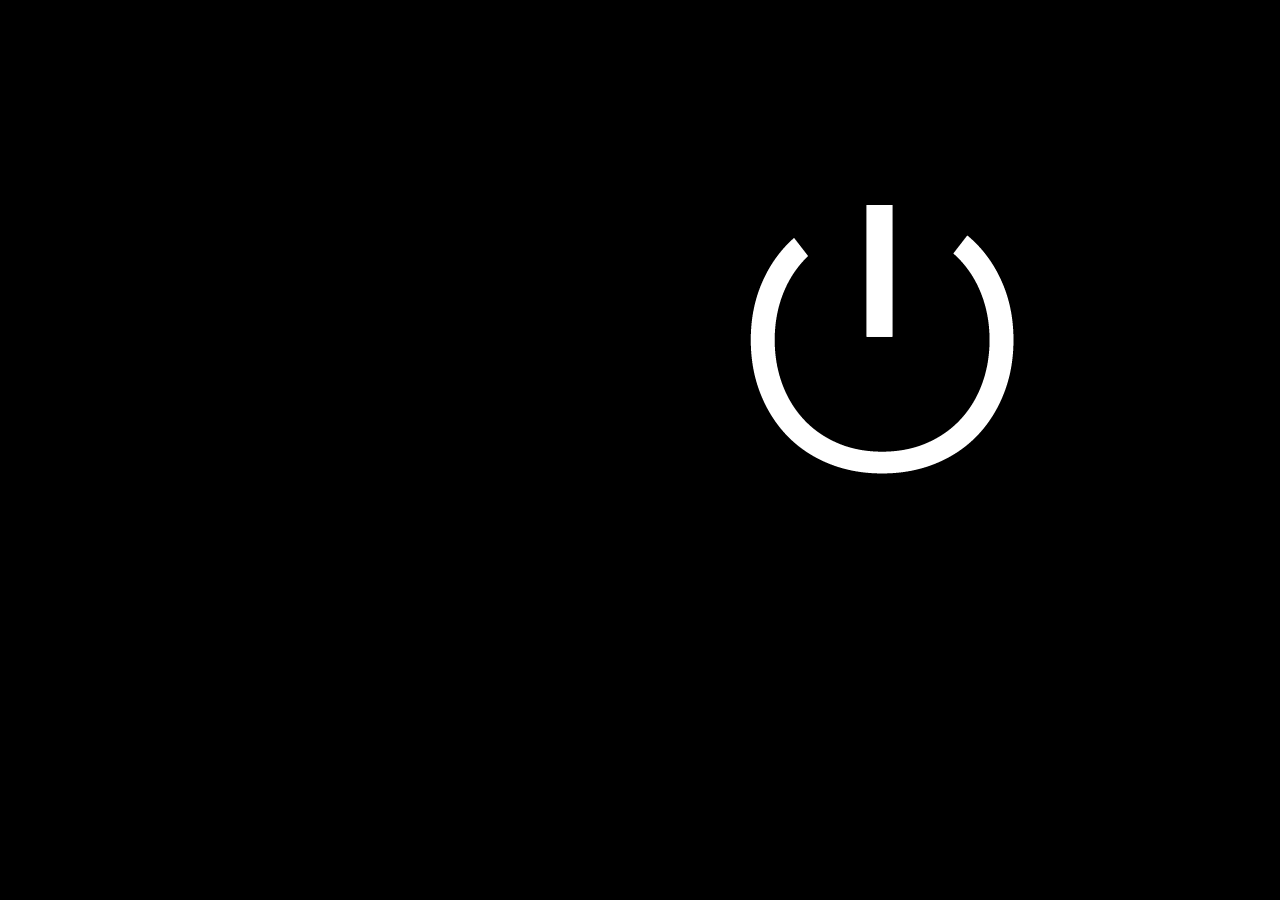
<file: index.html>
<!doctype html>
<html lang='fr'>
<head>
	<meta charset="utf-8"/>
	<link href="style.css" rel="stylesheet" type="text/css"/>
	<link href='http://fonts.googleapis.com/css?family=Raleway:200,400,300' rel='stylesheet' type='text/css'>
	<link rel="icon" type="image/png" href="images/favicon.png">
	<title>Cliquez sur On pour entrer</title>
</head>


<body>
	<div id="blackwrapper">
		<a href="accueil.html" title="On"></a>
	</div> <!--blackwrapper-->
</body>
</file>
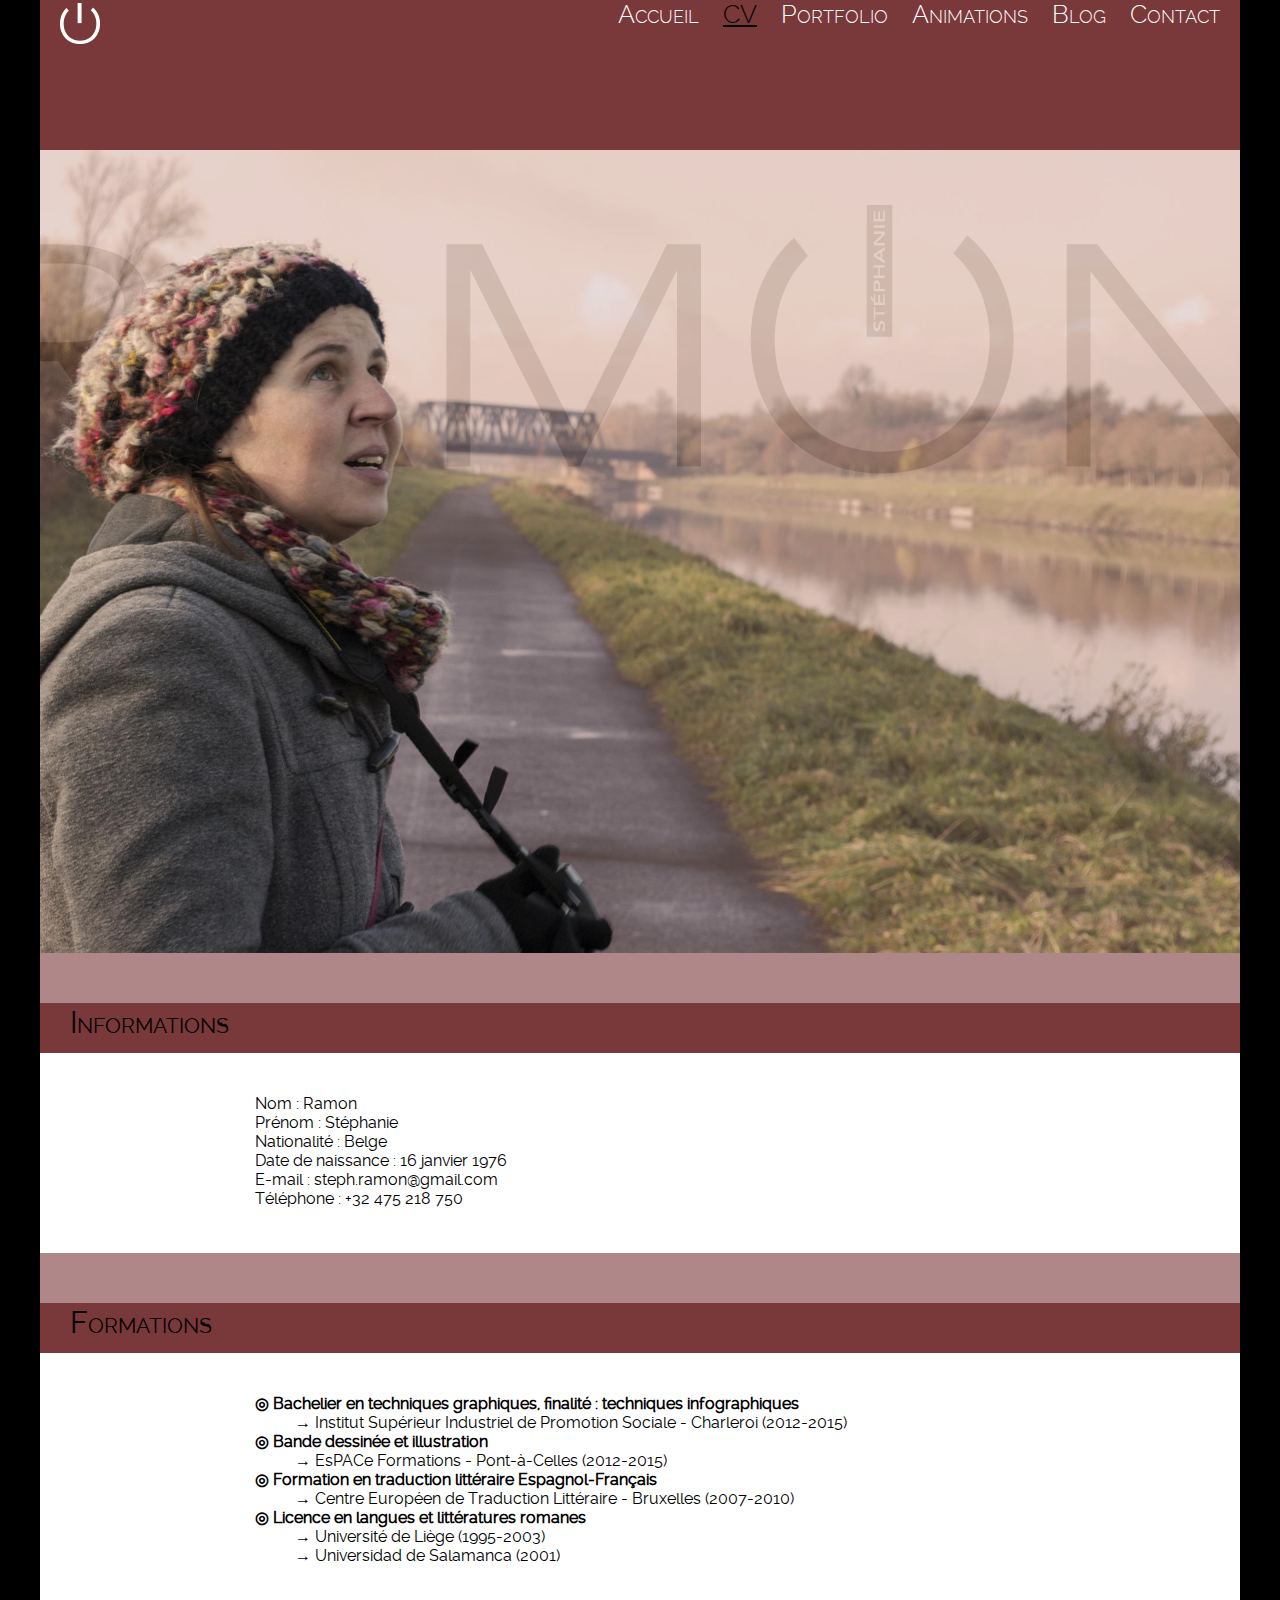
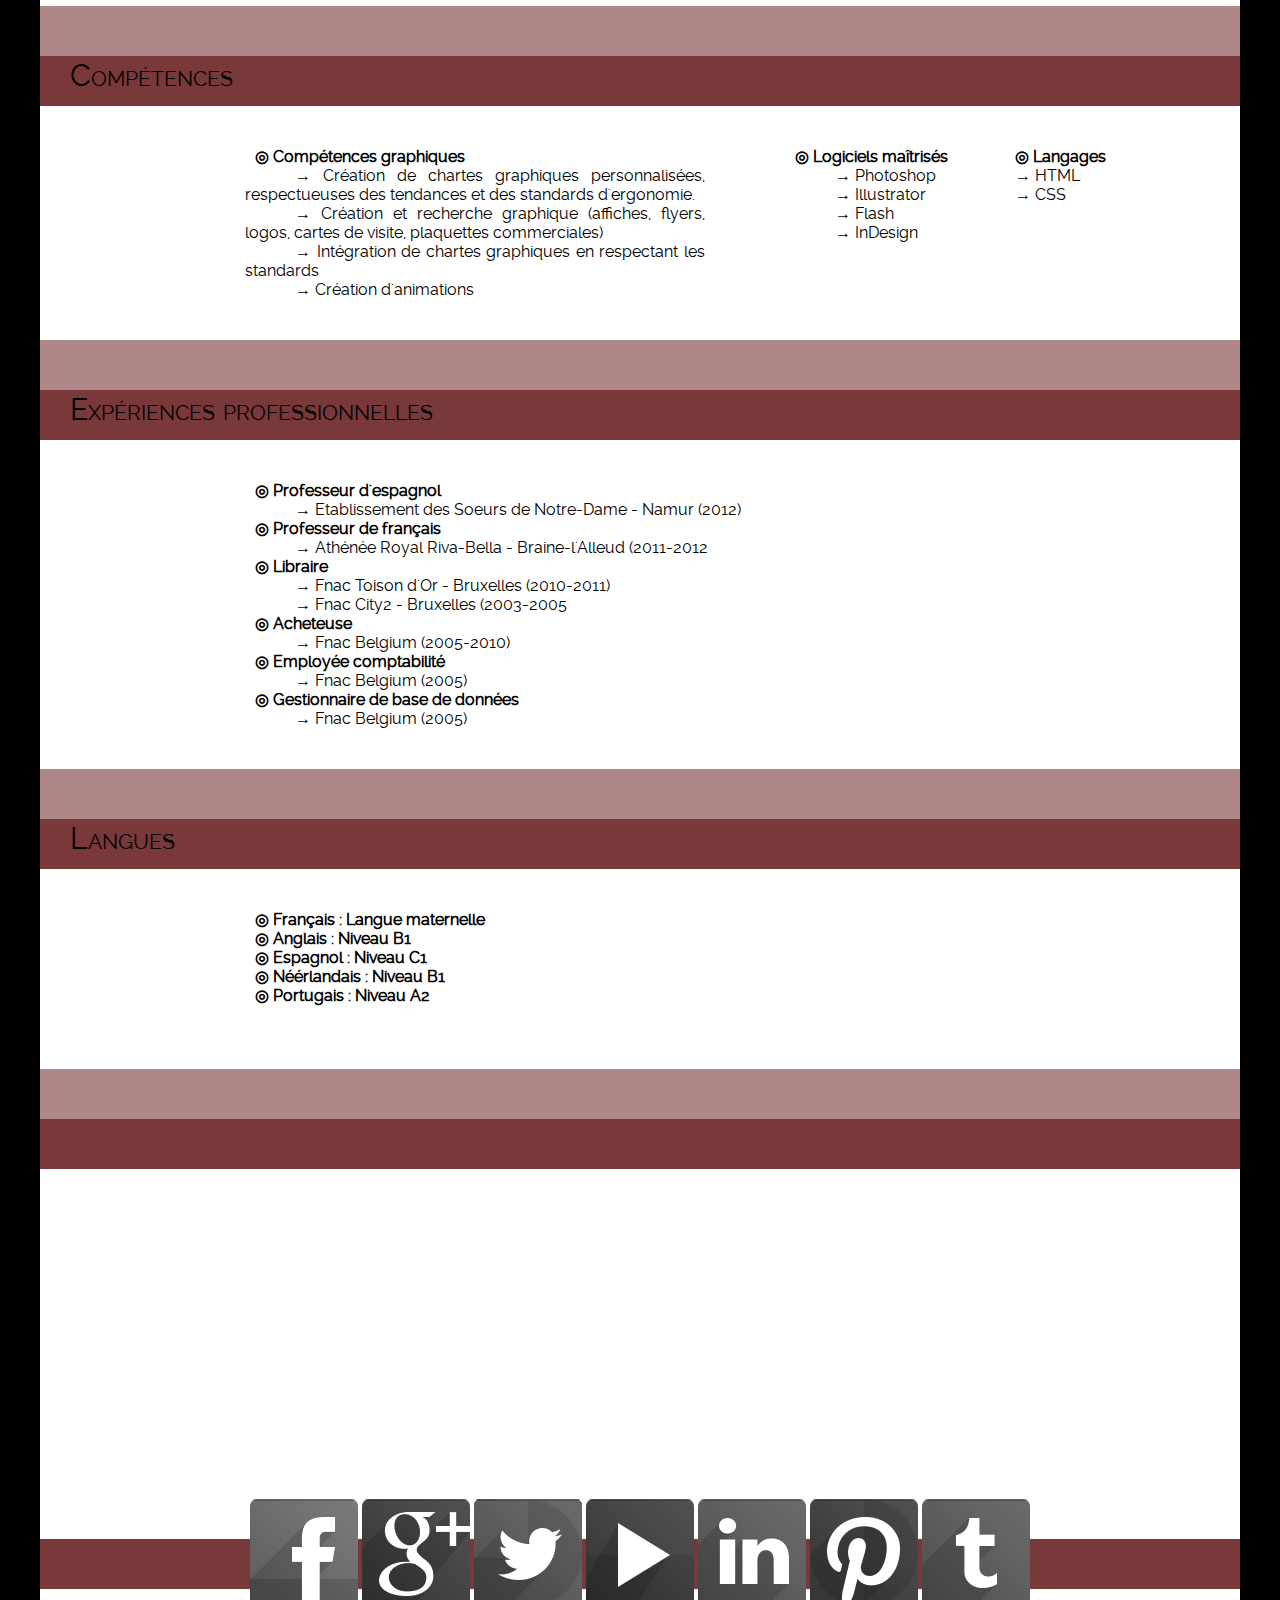
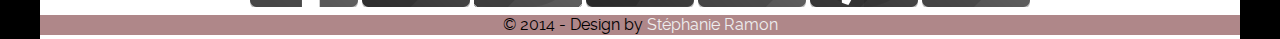
<file: cv.html>
<!doctype html>
<html lang='fr'>
<head>
	<meta charset="utf-8"/>
	<link href="style.css" rel="stylesheet" type="text/css"/>
	<link href='http://fonts.googleapis.com/css?family=Raleway:200,400,300' rel='stylesheet' type='text/css'>
	<link rel="icon" type="image/png" href="images/favicon.png">
	<title>Accueil  - Stéphanie Ramon</title>
</head>


<body>
	<div class="wrapper">
		

<!-- ----------------------------  HEADER  ------------------------ -->


		<header id="home">
			<nav>
				<a id="logo" href="index.html" alt="logo" title="Off"></a>
				<ul>
					<li><a  href="accueil.html">Accueil</a></li>
					<li><a class="here" href="cv.html">CV</a></li>
					<li><a href="portfolio.html">Portfolio</a></li>
					<li><a href="animations.html">Animations</a></li>
					<li><a href="http://www.stephramon.com" target="_blank">Blog</a></li>
					<li><a href="contact.html">Contact</a></li>
				</ul>
			</nav>
			<div class="stop-float"></div>
		</header>


<!-- ------------------------------  CV  -------------------------- -->


		<section>
			<div class="empty" id="cv01"></div>
				<div class="subtitle"><h3>Informations</h3></div>
					<article>

						<ul>
							<li class="infos">Nom&nbsp;: Ramon</li>
							<li class="infos">Prénom&nbsp;: Stéphanie</li>
							<li class="infos">Nationalité&nbsp;: Belge</li>
							<li class="infos">Date de naissance&nbsp;: 16 janvier 1976</li>
							<li class="infos">E-mail&nbsp;: steph.ramon@gmail.com</li>
							<li class="infos">Téléphone&nbsp;: <a href="tel:+32475218750"></a>+32 475 218 750</li>
						</ul>
					</article>
				<div class="subtitle"><h3>Formations</h3></div>
					<article>
						<ul>
							<li class="niveau1">Bachelier en techniques graphiques, finalité : techniques infographiques</li>
								<ul><li class="niveau2">Institut Supérieur Industriel de Promotion Sociale - Charleroi (2012-2015)</li></ul>
							<li class="niveau1">Bande dessinée et illustration</li>
								<ul><li class="niveau2">EsPACe Formations - Pont-à-Celles (2012-2015)</li></ul>
							<li class="niveau1">Formation en traduction littéraire Espagnol-Français</li>
								<ul><li class="niveau2">Centre Européen de Traduction Littéraire - Bruxelles (2007-2010)</li></ul>
							<li class="niveau1">Licence en langues et littératures romanes</li>
								<ul>
									<li class="niveau2">Université de Liège (1995-2003)</li>
									<li class="niveau2">Universidad de Salamanca (2001)</li>
								</ul>
						</ul>
					</article>
				<div class="subtitle"><h3>Compétences</h3></div>
					<article>
						<ul class="col">
							<li class="niveau1">Compétences graphiques</li>
								<ul>
									<li class="niveau2">Création de chartes graphiques personnalisées, respectueuses des tendances et des standards d'ergonomie. </li>
									<li class="niveau2">Création et recherche graphique (affiches, flyers, logos, cartes de visite, plaquettes commerciales)</li>
									<li class="niveau2">Intégration de chartes graphiques en respectant les standards</li>
									<li class="niveau2">Création d'animations</li>
								</ul>
						</ul>
						<ul class="col">
							<li class="niveau1">Logiciels ma&icirc;trisés</li>
								<ul>
									<li class="niveau2">Photoshop</li>
									<li class="niveau2">Illustrator</li>
									<li class="niveau2">Flash</li>
									<li class="niveau2">InDesign</li>
								</ul>
						</ul>
						<ul class="col">
							<li class="niveau1">Langages</li>
								<ul>
									<li class="niveau2">HTML</li>
									<li class="niveau2">CSS</li>
								</ul>
						</ul>
						<div class="stop-float"></div>
					</article>
				<div class="subtitle"><h3>Expériences professionnelles</h3></div>
					<article>
						<ul>
							<li class="niveau1">Professeur d'espagnol</li>
								<ul><li class="niveau2">Etablissement des Soeurs de Notre-Dame - Namur (2012)</li></ul>
							<li class="niveau1">Professeur de français</li>
								<ul><li class="niveau2">Athénée Royal Riva-Bella - Braine-l'Alleud (2011-2012</li></ul>
							<li class="niveau1">Libraire</li>
								<ul><li class="niveau2">Fnac Toison d'Or - Bruxelles (2010-2011)</li></ul>
								<ul><li class="niveau2">Fnac City2 - Bruxelles (2003-2005</li></ul>
							<li class="niveau1">Acheteuse</li>
								<ul>
									<li class="niveau2">Fnac Belgium (2005-2010)</li>
								</ul>
							<li class="niveau1">Employée comptabilité</li>
								<ul>
									<li class="niveau2">Fnac Belgium (2005)</li>
								</ul>
							<li class="niveau1">Gestionnaire de base de données</li>
								<ul>
									<li class="niveau2">Fnac Belgium (2005)</li>
								</ul>
						</ul>
					</article>
				<div class="subtitle"><h3>Langues</h3></div>
					<article>
						<div>
							<ul>
								<li class="niveau1">Français : Langue maternelle</li>
								<li class="niveau1">Anglais : Niveau B1</li>
								<li class="niveau1">Espagnol : Niveau C1</li>
								<li class="niveau1">Néérlandais : Niveau B1</li>
								<li class="niveau1">Portugais : Niveau A2</li>
							</ul>
						</div> 
					</article>
				<div class="subtitle"><h3></h3></div>
		</section>

<!-- ------------------------------  FOOTER  -------------------------- -->

		<div class="separator"></div>
		<footer>
			<div id="social">
				<ul>
					<li><a href="https://www.facebook.com/stephramon.laboblog?ref=hl" target="_blank"></a></li>
					<li><a href="https://plus.google.com/112313482033686644856/posts" target="_blank"></a></li>
					<li><a href="https://twitter.com/stephramon" target="_blank"></a></li>
					<li><a href="https://www.youtube.com/user/babelutte76" target="_blank"></a></li>
					<li><a href="http://be.linkedin.com/pub/st-xe9-phanie-ramon/57/59a/63" target="_blank"></a></li>
					<li><a href="http://www.pinterest.com/stephramon/" target="_blank"></a></li>
					<li><a href="http://stephramon.tumblr.com/" target="_blank"></a></li>
					<div class="stop-float"></div>
				</ul>
			</div>


			<div id="copyright"><p>&copy; 2014 - Design by <a href="mailto:steph.ramon@gmail.com">Stéphanie Ramon</a></p></div>
		</footer>
</body>
</file>
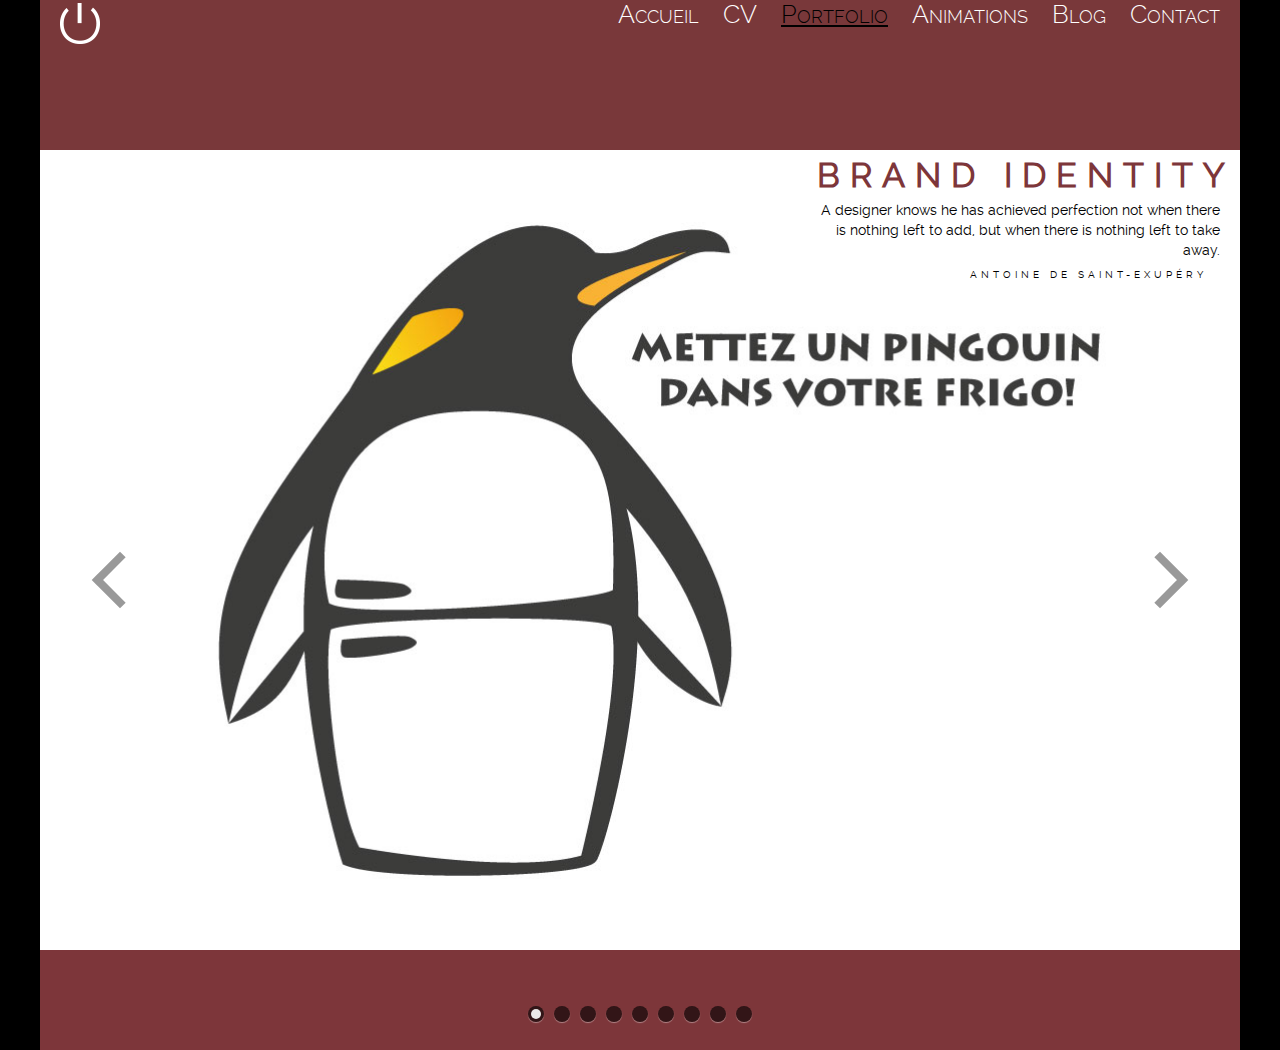
<file: portfolio.html>
<!DOCTYPE html>
<html lang="fr">
    <head>
		<meta charset="UTF-8" />
        <meta http-equiv="X-UA-Compatible" content="IE=edge,chrome=1"> 
        <title>Portfolio - Stéphanie Ramon</title>
        <meta name="viewport" content="width=device-width, initial-scale=1.0"> 
        <link rel="icon" type="image/png" href="images/favicon.png">
        <link rel="stylesheet" type="text/css" href="style.css" />
		<link rel="stylesheet" type="text/css" href="css/demo.css" />
        <link rel="stylesheet" type="text/css" href="css/sliderstyle.css" />
        <link href='http://fonts.googleapis.com/css?family=Raleway:200,400,300' rel='stylesheet' type='text/css'>
        <link rel="stylesheet" type="text/css" href="css/custom.css" />
		<script type="text/javascript" src="js/modernizr.custom.79639.js"></script>
		<noscript>
			<link rel="stylesheet" type="text/css" href="css/styleNoJS.css" />
		</noscript>
    </head>
    
    <body>
    	<div class="wrapper" id="portfolio_wrapper">

<!-- ----------------------------  HEADER  ------------------------ -->


	    	<header id="home">
				<nav>
					<a id="logo" href="index.html" alt="logo" title="Off"></a>
					<ul>
						<li><a href="accueil.html">Accueil</a></li>
						<li><a href="cv.html">CV</a></li>
						<li><a class="here" href="portfolio.html">Portfolio</a></li>
						<li><a href="animations.html">Animations</a></li>
						<li><a href="http://www.stephramon.com" target="_blank">Blog</a></li>
						<li><a href="contact.html">Contact</a></li>
					</ul>
				</nav>
				<div class="stop-float"></div>
				</header>  


<!-- ----------------------------  SLIDERS  ------------------------ -->


        <div class="container demo-1">

            <div id="slider" class="sl-slider-wrapper">

				<div class="sl-slider">
				
					<div class="sl-slide bg-1" data-orientation="horizontal" data-slice1-rotation="-25" data-slice2-rotation="-25" data-slice1-scale="2" data-slice2-scale="2">
						<div class="sl-slide-inner">
							<img src="images/gerardmanchot.jpg" with="1200" height="800" alt="Gérard Manchot">
							<blockquote>
								<h2>Brand Identity</h2>
								<p>A designer knows he has achieved perfection not when there is nothing left to add, but when there is nothing left to take away.</p></br><p>Antoine de Saint-Exupéry</p>
							</blockquote>
						</div>
					</div>
					
					<div class="sl-slide bg-2" data-orientation="vertical" data-slice1-rotation="10" data-slice2-rotation="-15" data-slice1-scale="1.5" data-slice2-scale="1.5">
						<div class="sl-slide-inner">
							<img src="images/bluemoon.jpg" with="1200" height="800" alt="Blue Moon Piano Bar" title="Blue Moon Piano Bar">
							<blockquote>
								<h2>Web Design</h2>
								<p>There are three responses to a piece of design – yes, no, and WOW! Wow is the one to aim for.</p></br><p>Milton Glaser</p>
							</blockquote>
							
						</div>
					</div>
					
					<div class="sl-slide bg-3" data-orientation="horizontal" data-slice1-rotation="3" data-slice2-rotation="3" data-slice1-scale="2" data-slice2-scale="1">
						<div class="sl-slide-inner">
							<img src="images/iceweb.jpg" with="1200" height="800" alt="Web and Ice">
							<blockquote>
								<h2>Photography</h2>
								<p>To take a photograph is to participate in another person’s (or thing’s) mortality, vulnerability, mutability. Precisely by slicing out this moment and freezing it, all photographs testify to time’s relentless melt.</p></br><p>Susan Sontag</p>
							</blockquote>
						</div>
					</div>
					
					<div class="sl-slide bg-4" data-orientation="vertical" data-slice1-rotation="-5" data-slice2-rotation="25" data-slice1-scale="2" data-slice2-scale="1">
						<div class="sl-slide-inner">
							<img src="images/sherlock.jpg" with="1200" height="800" alt="Caricature">
							<blockquote>
								<h2>Web Design</h2>
								<p>Design is like a mom, nobody notices when she’s around, but everybody misses her when she’s not.</p></br><p>Santiago Borray</p>
							</blockquote>
						</div>
					</div>
					
					<div class="sl-slide bg-5" data-orientation="horizontal" data-slice1-rotation="-5" data-slice2-rotation="10" data-slice1-scale="2" data-slice2-scale="1">
						<div class="sl-slide-inner">
							<img src="images/fusain.jpg" with="1200" height="800" alt="Drappé">
							<blockquote>
								<h2>Sketching</h2>
								<p>To design is to communicate clearly by whatever means you can control or master.</p></br><p>Milton Glaser</p>
							</blockquote>
						</div>
					</div>


					<div class="sl-slide bg-1" data-orientation="horizontal" data-slice1-rotation="-25" data-slice2-rotation="-25" data-slice1-scale="2" data-slice2-scale="2">
						<div class="sl-slide-inner">
							<img src="images/barbeles.jpg" with="1200" height="800" alt="Rock Bishop">
							<blockquote>
								<h2>Photography</h2>
								<p>To me, photography is an art of observation. It’s about finding something interesting in an ordinary place… I’ve found it has little to do with the things you see and everything to do with the way you see them.</p></br><p>Elliott Erwitt</p>
							</blockquote>
						</div>
					</div>
					
					<div class="sl-slide bg-2" data-orientation="vertical" data-slice1-rotation="10" data-slice2-rotation="-15" data-slice1-scale="1.5" data-slice2-scale="1.5">
						<div class="sl-slide-inner">
							<img src="images/rockbishop.jpg" with="1200" heigth="800" alt="Rock Bishop" title="Rock Bishop">
							<blockquote>
								<h2>Digital Painting</h2>
								<p>The design process, at its best, integrates the aspirations of art, science, and culture.</p></br><p>Jeff Smith</p>
							</blockquote>
						</div>
					</div>
					
					<div class="sl-slide bg-3" data-orientation="horizontal" data-slice1-rotation="3" data-slice2-rotation="3" data-slice1-scale="2" data-slice2-scale="1">
						<div class="sl-slide-inner">
							<img src="images/caricature.jpg" with="1200" height="800" alt="Caricature">
							<blockquote>
								<h2>Caricature</h2>
								<p>A caricature is putting the face of a joke on the body of a truth.</p></br><p>Joseph Conrad</p>
							</blockquote>
						</div>
					</div>
					
					<div class="sl-slide bg-4" data-orientation="vertical" data-slice1-rotation="-5" data-slice2-rotation="25" data-slice1-scale="2" data-slice2-scale="1">
						<div class="sl-slide-inner">
							<img src="images/bobonnes.jpg" with="1200" height="800" alt="Bobonne & Bobo">
							<blockquote>
								<h2>Dessin vectoriel</h2>
								<p>Simplicity is the ultimate sophistication.</p></br>
								<p>Leonardo Da Vinci</p>
							</blockquote>
							
						</div>
					</div>
				</div><!-- /sl-slider -->
				
				<nav id="nav-arrows" class="nav-arrows">
					<span class="nav-arrow-prev">Previous</span>
					<span class="nav-arrow-next">Next</span>
				</nav>

				<nav id="nav-dots" class="nav-dots">
					<span class="nav-dot-current"></span>
					<span></span>
					<span></span>
					<span></span>
					<span></span>
					<span></span>
					<span></span>
					<span></span>
					<span></span>
				</nav>
				<div id="design"><p>Design by <a href="mailto:info@stephramon.com">Stéphanie Ramon</a></p></div>

			</div><!-- /slider-wrapper -->

        </div>
		<script type="text/javascript" src="http://ajax.googleapis.com/ajax/libs/jquery/1.8.2/jquery.min.js"></script>
		<script type="text/javascript" src="js/jquery.ba-cond.min.js"></script>
		<script type="text/javascript" src="js/jquery.slitslider.js"></script>
		<script type="text/javascript">	
			$(function() {
			
				var Page = (function() {

					var $navArrows = $( '#nav-arrows' ),
						$nav = $( '#nav-dots > span' ),
						slitslider = $( '#slider' ).slitslider( {
							onBeforeChange : function( slide, pos ) {

								$nav.removeClass( 'nav-dot-current' );
								$nav.eq( pos ).addClass( 'nav-dot-current' );

							}
						} ),

						init = function() {

							initEvents();
							
						},
						initEvents = function() {

							// add navigation events
							$navArrows.children( ':last' ).on( 'click', function() {

								slitslider.next();
								return false;

							} );

							$navArrows.children( ':first' ).on( 'click', function() {
								
								slitslider.previous();
								return false;

							} );

							$nav.each( function( i ) {
							
								$( this ).on( 'click', function( event ) {
									
									var $dot = $( this );
									
									if( !slitslider.isActive() ) {

										$nav.removeClass( 'nav-dot-current' );
										$dot.addClass( 'nav-dot-current' );
									
									}
									
									slitslider.jump( i + 1 );
									return false;
								
								} );
								
							} );

						};

						return { init : init };

				})();

				Page.init();
			
			});
		</script>

<!-- ----------------------------  FOOTER  ------------------------ -->


			<div id="copyright"><p>&copy; 2014 - Design by <a href="mailto:steph.ramon@gmail.com">Stéphanie Ramon</a></p></div>
		</div><!--wrapper-->
		
	</body>
</html>
</file>
<file: style.css>
@font-face {
    font-family: 'ralewayregular';
    src: url('fonts/raleway-regular-webfont.eot');
    src: url('fonts/raleway-regular-webfont.eot?#iefix') format('embedded-opentype'),
         url('fonts/raleway-regular-webfont.woff') format('woff'),
         url('fonts/raleway-regular-webfont.ttf') format('truetype'),
         url('fonts/raleway-regular-webfont.svg#ralewayregular') format('svg');
    font-weight: normal;
    font-style: normal;

}

@font-face {
    font-family: 'ralewaylight';
    src: url('fonts/raleway-light-webfont.eot');
    src: url('fonts/raleway-light-webfont.eot?#iefix') format('embedded-opentype'),
         url('fonts/raleway-light-webfont.woff') format('woff'),
         url('fonts/raleway-light-webfont.ttf') format('truetype'),
         url('fonts/raleway-light-webfont.svg#ralewaylight') format('svg');
    font-weight: normal;
    font-style: normal;
}

@font-face {
    font-family: 'ralewaythin';
    src: url('rfonts/aleway-thin-webfont.eot');
    src: url('fonts/raleway-thin-webfont.eot?#iefix') format('embedded-opentype'),
         url('fonts/raleway-thin-webfont.woff') format('woff'),
         url('fonts/raleway-thin-webfont.ttf') format('truetype'),
         url('fonts/raleway-thin-webfont.svg#ralewaythin') format('svg');
    font-weight: normal;
    font-style: normal;
}

html,body 
{
	margin: 0px;
	padding: 0px;
	width: 100%;
	height: 100%;
	font-family: 'ralewayregular', sans-serif;
	background-color: #000;
}

.wrapper
{
	width: 1200px;
	background-color:rgba(255, 255, 255, 1);
	background-image: url(images/RamOn_logo.png);
	background-repeat: no-repeat;
	background-position: center 150px;
	background-attachment: fixed;
	margin: auto;
}

#blackwrapper
{
	width: 1200px;
	min-height: 100%;
	background-color:rgba(0, 0, 0, 1);
	background-image: url(images/RamOn_logo_inverse.png);
	background-repeat: no-repeat;
	background-position: center 150px;
	background-attachment: fixed;
	margin: auto;
}

#blackwrapper a 
{
	display: block;
	width: 100%;
	height: 300px;
	float: right;
	margin-top: 175px;
}

#portfolio_wrapper
{
	max-height: 800px;
	width: 1200px;

}

#animation_wrapper
{
	width: 1200px;
	min-height: 800px;
	background-color:rgba(0, 0, 0, 1);
	background-repeat: no-repeat;
	background-position: center 150px;
	background-attachment: fixed;
	margin: auto;
}

#contact_wrapper
{
	min-height: 600px;
	width: 1200px;
	background-color: #b28788;
	margin: auto;

}
/*******************        HEADER       *********************/

header
{
	width: 1200px;
	height: 150px;
	background-color: #79383a;
}

#logo
{
	background-image: url(images/RamOn_logo-b&w.png);
	background-position:  bottom;
	display: inline-block;
	width: 40px;
	height: 41px;
	margin: 3px 0px 0px 20px;
}

#logo:hover
{
	background-image: url(images/RamOn_logo-b&w.png);
	background-position: top;
}

header nav
{
	width: 1200px;
	height: 56px;
	background-color: #79383a;
	position: fixed;
}

nav 
{
	font-family: 'ralewaylight';
	position: center;
	z-index: 3000;
}

nav ul 
{
	margin: auto;
	float: right;
}

nav, nav li
{
	display: inline-block;
}

nav li
{
	margin-right: 20px;
}

nav a
{	
	display: inline-block;
	text-decoration: none;
	font-size: 25px;
	color: #fff;
	font-variant: small-caps;
}

nav a:hover
{
	color: #000;
}

.here
{
	color: #000;
	text-decoration: underline;
}

/*******************        CONTENT       *********************/

.separator
{
	width: 1200px;
	height: 50px;
	background-color: #79383a;
	margin-top: 370px;
}

.subtitle
{
	width: 1200px;
	height: 50px;
	background-color: #79383a;
	margin-top: 50px;
}

.empty
{
	width: 1200px;
	min-height: 700px;
	background-color: rgba(121, 55, 58, 0.2);
}

#slogan
{
	height: 150px;
}

.bold
{
	font-weight: bold;
}

section
{
	margin: 0px;
	padding: 0px;
	width: 1200px;
	min-height: 300px;
	background-color: rgba(121, 55, 58, 0.6);
}

article
{
	width: 950px;
	min-height: 150px;
	background-color: #fff;
	margin-top: 0px;
	padding: 25px 125px 25px 125px;
	text-align: justify;
	text-indent: 50px;
}

#photoclick
{
	display: inline-block;
	width: 1200px;
	height: 800px;
}



/****      TITRES       ****/


h1
{
	
	font-family: 'ralewaylight', sans-serif;
	font-size: 90px;
	font-weight: lighter;
	color: #90a6cb;
	line-height: 150px;
	text-align: center;

}

h2
{
	font-size: 40px;
	font-weight: lighter;
	color: #fff;
	line-height: 50px;
	padding: 5px;
	font-variant: small-caps;
	font-weight: lighter;
}


h3
{
	font-size: 30px;
	font-weight: lighter;
	font-variant: small-caps;
	color: #000;
	line-height: 40px;
	text-align: left;
	padding-left: 30px;
}


/****      LISTES       ****/

.niveau1
{
	list-style-type: none;
	font-weight: bold;
	margin-right: 5px;
}


.niveau1:before
{
	content: "◎ ";
}

.niveau2
{
	list-style-type: none;
	font-weight: lighter;
}

.niveau2:before 
{
    content: "→ ";
}

.infos
{
	list-style-type: none;
}

.col:first-of-type
{
	display: inline-block;
	float: left;
	width: 500px;
}

.col:nth-child(2)
{
	display: inline-block;
	float: left;
	width: 220px;
}
/*******************        FOOTER       *********************/


footer
{
	width: 1200px;
	height: 50px;
	background-color: #fff;
	margin-bottom: 50px;
}

#social
{
	text-align: center;
}

#social ul 
{ 
	height: 10px;
	margin: 0px auto;
	padding: 0px;
	text-align: center;
}

#social li
{
	display: inline-block;
	list-style-type: none;
	width: 108px;
	height: 108px;
	margin: auto;
	margin-top: -90px;
	background-image: url(images/social.png);
	background-position: left bottom;
}

#social a
{
	display: inline-block;
	width: 108px;
	height: 108px;
}

#social li:first-of-type
{
	background-position: left bottom;
}

#social li:first-of-type:hover
{
	background-position: left top;
}

#social li:nth-of-type(2)
{
	background-position: -108px bottom;
}

#social li:nth-of-type(2):hover
{
	background-position: -108px top;
}

#social li:nth-of-type(3)
{
	background-position: -216px bottom;
}

#social li:nth-of-type(3):hover
{
	background-position: -216px top;
}

#social li:nth-of-type(4)
{
	background-position: -324px bottom;
}

#social li:nth-of-type(4):hover
{
	background-position: -324px top;
}

#social li:nth-of-type(5)
{
	background-position: -432px bottom;
}

#social li:nth-of-type(5):hover
{
	background-position: -432px top;
}

#social li:nth-of-type(6)
{
	background-position: -540px bottom;
}

#social li:nth-of-type(6):hover
{
	background-position: -540px top;
}

#social li:last-of-type
{
	background-position: -648px bottom;
}

#social li:last-of-type:hover
{
	background-position: -648px top;
}

#copyright
{
	width: 100%;
	height: 20px;
	background-color: rgba(121, 55, 58, 0.6);
	text-align: center;
}

#copyright a 
{
	text-decoration: none;
	color: #eee;
}

.stop-float
{
	clear: both;
}

.separatoranimation
{
	margin-top: 150px;
}

/*******************        ILLUSTRATIONS       *********************/

#photo01
{
	background-image: url(images/photo01.png);
	background-repeat: no-repeat;
	height: 749px;
}

#photo02
{
	background-image: url(images/photo02.png);
	background-repeat: no-repeat;
}

#photo03
{
	background-image: url(images/photo03.png);
	background-repeat: no-repeat;
}

#cv01
{
	background-image: url(images/cv02.png);
	height: 803px;
}

#dessin01
{
	background-image: url(images/dessin01.png);
	height: 750px;
}

#dessin02
{
	background-image: url(images/dessin02.png);
	height: 710px;
}

#web01
{
	background-image: url(images/web01.png);
	height: 800px;
}

#slider01
{
	height: 600px;
}

/*******************        COULEURS       *********************/

#cv h2
{

	color: #e4ccc1;
}

/*******************        FORMULAIRE       *********************/

form 
{
	width: 800px;
	margin: 50px auto;
}

fieldset
{
	background-color: #b28788;
	padding: 50px;
}

legend
{
	font-size: 12px;
}


label
{
	padding: 10px;
}

textarea, input
{
	width: 100%;
	margin-bottom: 10px;
	font-family: arial, sans-serif;
	font-size: 12px;
	background-color: #e9eaed;
}

textarea
{
	height: 150px;
	padding-top: 5px;
}

input:last-of-type
{
	width: 150px;
	height: 30px;
	float: right;
	background: rgb(125,54,58); /* Old browsers */
	background: -moz-linear-gradient(top,  rgba(125,54,58,1) 0%, rgba(125,54,58,1) 44%, rgba(89,39,42,1) 100%); /* FF3.6+ */
	background: -webkit-gradient(linear, left top, left bottom, color-stop(0%,rgba(125,54,58,1)), color-stop(44%,rgba(125,54,58,1)), color-stop(100%,rgba(89,39,42,1))); /* Chrome,Safari4+ */
	background: -webkit-linear-gradient(top,  rgba(125,54,58,1) 0%,rgba(125,54,58,1) 44%,rgba(89,39,42,1) 100%); /* Chrome10+,Safari5.1+ */
	background: -o-linear-gradient(top,  rgba(125,54,58,1) 0%,rgba(125,54,58,1) 44%,rgba(89,39,42,1) 100%); /* Opera 11.10+ */
	background: -ms-linear-gradient(top,  rgba(125,54,58,1) 0%,rgba(125,54,58,1) 44%,rgba(89,39,42,1) 100%); /* IE10+ */
	background: linear-gradient(to bottom,  rgba(125,54,58,1) 0%,rgba(125,54,58,1) 44%,rgba(89,39,42,1) 100%); /* W3C */
	filter: progid:DXImageTransform.Microsoft.gradient( startColorstr='#7d363a', endColorstr='#59272a',GradientType=0 ); /* IE6-9 */
	color: #e9eaed;
	border: none;
	border-radius: 5px;
	box-shadow: 1px 1px 2px #000;
}

input:last-of-type:hover
{
	box-shadow: none;
}
</file>
<file: css/demo.css>
/* General Demo Style */
@import url(http://fonts.googleapis.com/css?family=Lato:300,400,700);

html { height: 100%; }

*,
*:after,
*:before {
	-webkit-box-sizing: border-box;
	-moz-box-sizing: border-box;
	box-sizing: border-box;
	padding: 0;
	margin: 0;
}

/* Clearfix hack by Nicolas Gallagher: http://nicolasgallagher.com/micro-clearfix-hack/ */
.clearfix:after {
	content: "";
	display: table;
	clear: both;
}

.container {
	width: 1200px;
	margin: auto;
}

.container.demo-1 {
	height: 900px;
	position: absolute;
}

.clr {
	clear: both;
	padding: 0;
	height: 0;
	margin: 0;
}

.main {
	width: 90%;
	margin: 0 auto;
	position: relative;
}

.container > header,
.content-wrapper {
	padding: 30px;
	width: 80%;
	max-width: 960px;
	margin: 0 auto;
}

.content-wrapper p{
	padding-top: 30px;
	line-height: 26px;
}

.container > header h1 {
	font-size: 34px;
	line-height: 38px;
	margin: 0;
	font-weight: 700;
	color: #333;
	float: left;
}

.container > header h1 span {
	display: block;
	font-size: 20px;
	font-weight: 300;
}


/* Header Style */
.codrops-top {
	line-height: 24px;
	font-size: 11px;
	background: #fff;
	background: rgba(255, 255, 255, 0.8);
	text-transform: uppercase;
	z-index: 9999;
	position: relative;
	font-family: Cambria, Georgia, serif;
	box-shadow: 1px 0px 2px rgba(0,0,0,0.2);
}

.codrops-top a {
	padding: 0px 10px;
	letter-spacing: 1px;
	color: #333;
	display: inline-block;
}

.codrops-top a:hover {
	background: rgba(255,255,255,0.6);
}

.codrops-top span.right {
	float: right;
}

.codrops-top span.right a {
	float: left;
	display: block;
}

/* Demo Buttons Style */
.codrops-demos {
	float: right;
	padding-top: 10px;
}

.demo-1 .codrops-demos {
	position: absolute;
	z-index: 2000;
	top: 30px;
	left: 30px;
}

.codrops-demos a {
    display: inline-block;
    margin: 10px;
    color: #333;
    font-weight: 700;
    line-height: 30px;
    border-bottom: 4px solid transparent;
}

.codrops-demos a:hover {
	color: #883d59;
	border-color: #883d59;
}

.codrops-demos a.current-demo,
.codrops-demos a.current-demo:hover {
	color: #aaa;
	border-color: #aaa;
}
</file>
<file: css/sliderstyle.css>
.sl-slider-wrapper {
	width: 800px;
	height: 400px;
	margin: 0 auto;
	position: relative;
	overflow: hidden;
}

.sl-slider {
	position: absolute;
	top: 0;
	left: 0;
}

/* Slide wrapper and slides */

.sl-slide,
.sl-slides-wrapper,
.sl-slide-inner {
	position: absolute;
	width: 100%;
	height: 100%;
	top: 0;
	left: 0;
} 

.sl-slide {
	z-index: 1;
}

/* The duplicate parts/slices */

.sl-content-slice {
	overflow: hidden;
	position: absolute;
	-webkit-box-sizing: content-box;
	-moz-box-sizing: content-box;
	box-sizing: content-box;
	background: #fff;
	-webkit-backface-visibility: hidden;
	-moz-backface-visibility: hidden;
	-o-backface-visibility: hidden;
	-ms-backface-visibility: hidden;
	backface-visibility: hidden;
	opacity : 1;
}

/* Horizontal slice */

.sl-slide-horizontal .sl-content-slice {
	width: 100%;
	height: 50%;
	left: -200px;
	-webkit-transform: translateY(0%) scale(1);
	-moz-transform: translateY(0%) scale(1);
	-o-transform: translateY(0%) scale(1);
	-ms-transform: translateY(0%) scale(1);
	transform: translateY(0%) scale(1);
}

.sl-slide-horizontal .sl-content-slice:first-child {
	top: -200px;
	padding: 200px 200px 0px 200px;
}

.sl-slide-horizontal .sl-content-slice:nth-child(2) {
	top: 50%;
	padding: 0px 200px 200px 200px;
}

/* Vertical slice */

.sl-slide-vertical .sl-content-slice {
	width: 50%;
	height: 100%;
	top: -200px;
	-webkit-transform: translateX(0%) scale(1);
	-moz-transform: translateX(0%) scale(1);
	-o-transform: translateX(0%) scale(1);
	-ms-transform: translateX(0%) scale(1);
	transform: translateX(0%) scale(1);
}

.sl-slide-vertical .sl-content-slice:first-child {
	left: -200px;
	padding: 200px 0px 200px 200px;
}

.sl-slide-vertical .sl-content-slice:nth-child(2) {
	left: 50%;
	padding: 200px 200px 200px 0px;
}

/* Content wrapper */
/* Width and height is set dynamically */
.sl-content-wrapper {
	position: absolute;
}

.sl-content {
	width: 100%;
	height: 100%;
	background: #fff;
}

/* Default styles for background colors */
.sl-slide-horizontal .sl-slide-inner {
	background: #7d363a;
}

.sl-slide-vertical .sl-slide-inner {
	background: #7d363a;
}
</file>
<file: css/custom.css>
.demo-1 .sl-slider-wrapper {
	position: absolute;
	width: 1200px;
	height: 100%;
	top: 0;
	left: 0;
}

/* Custom navigation arrows */

.nav-arrows span {
	position: absolute;
	z-index: 2000;
	top: 50%;
	width: 40px;
	height: 40px;
	border: 8px solid #000;
	border: 8px solid rgba(0,0,0,0.4);
	text-indent: -90000px;
	margin-top: -40px;
	cursor: pointer;
	
	-webkit-transform: rotate(45deg);
	-moz-transform: rotate(45deg);
	-o-transform: rotate(45deg);
	-ms-transform: rotate(45deg);
	transform: rotate(45deg);
}

.nav-arrows span:hover {
	border-color: rgba(0,0,0,0.9);
}

.nav-arrows span.nav-arrow-prev {
	left: 5%;
	border-right: none;
	border-top: none;
}

.nav-arrows span.nav-arrow-next {
	right: 5%;
	border-left: none;
	border-bottom: none;
}

/* Custom navigation dots */

.nav-dots {
	text-align: center;
	position: fixed;
	top: 1000px;
	left: 0%;
	height: 40px;
	line-height: 40px;
	width: 100%;
	z-index: 1000;
}

.nav-dots span {
	display: inline-block;
	position: relative;
	width: 16px;
	height: 16px;
	border-radius: 50%;
	margin: 3px;
	background: #ddd;
	background: rgba(0,0,0,0.6);
	cursor: pointer;
	box-shadow: 0 1px 1px rgba(255,255,255,0.4), 
	inset 0 1px 1px rgba(0,0,0,0.1);
}

.nav-dots span.nav-dot-current:after {
	content: "";
	position: absolute;
	width: 10px;
	height: 10px;
	top: 3px;
	left: 3px;
	border-radius: 50%;
	background: rgba(255,255,255,0.9);
}

/* Content elements */

.demo-1 .sl-slide blockquote 
{
	position: absolute;
	top: 0px;
	left: 700px;
	width: 500px;
	background-color: rgba(255, 255, 255, 1);
	text-align: right;
	font-weight: 400;
	font-size: 14px;
	line-height: 20px;
	min-height: 70px;
	margin: 0;
	padding: 0;
}

.demo-1 .sl-slide blockquote h2
{
	display: inline-block;
	position: relative;
	right: 0px;
	color: rgba(125, 54, 58, 1);
	padding-bottom: 5px;
	font-size: 34px;
	font-weight: 700;
	letter-spacing: 10px;
	text-transform: uppercase;
	width: 500px;
	text-align: right;
	line-height: 40px;
}


.demo-1 .sl-slide blockquote p
{
	display: inline-block;
	position: relative;
	right: 20px;
	max-width: 400px;
}

.demo-1 .sl-slide blockquote p:last-of-type 
{
	font-size: 10px;
	padding: 5px 13px 5px 0px;
	font-style: normal;
	text-transform: uppercase;
	letter-spacing: 4px;
}

/* Animations for content elements */

.sl-trans-elems h2
{
	-webkit-animation: moveUp 1s ease-in-out both;
	-moz-animation: moveUp 1s ease-in-out both;
	-o-animation: moveUp 1s ease-in-out both;
	-ms-animation: moveUp 1s ease-in-out both;
	animation: moveUp 1s ease-in-out both;
}
.sl-trans-elems blockquote{

	-webkit-animation: fadeIn 0.5s linear 0.5s both;
	-moz-animation: fadeIn 0.5s linear 0.5s both;
	-o-animation: fadeIn 0.5s linear 0.5s both;
	-ms-animation: fadeIn 0.5s linear 0.5s both;
	animation: fadeIn 0.5s linear 0.5s both;
}

.sl-trans-back-elems h2{
	-webkit-animation: fadeOut 1s ease-in-out both;
	-moz-animation: fadeOut 1s ease-in-out both;
	-o-animation: fadeOut 1s ease-in-out both;
	-ms-animation: fadeOut 1s ease-in-out both;
	animation: fadeOut 1s ease-in-out both;
}
.sl-trans-back-elems blockquote{
	-webkit-animation: fadeOut 1s linear both;
	-moz-animation: fadeOut 1s linear both;
	-o-animation: fadeOut 1s linear both;
	-ms-animation: fadeOut 1s linear both;
	animation: fadeOut 1s linear both;
}
@-webkit-keyframes roll{
	0% {-webkit-transform: translateX(500px) rotate(360deg);}
	100% {-webkit-transform: translateX(0px) rotate(0deg);}
}
@-moz-keyframes roll{
	0% {-moz-transform: translateX(500px) rotate(360deg); opacity: 0;}
	100% {-moz-transform: translateX(0px) rotate(0deg); opacity: 1;}
}
@-o-keyframes roll{
	0% {-o-transform: translateX(500px) rotate(360deg); opacity: 0;}
	100% {-o-transform: translateX(0px) rotate(0deg); opacity: 1;}
}
@-ms-keyframes roll{
	0% {-ms-transform: translateX(500px) rotate(360deg); opacity: 0;}
	100% {-ms-transform: translateX(0px) rotate(0deg); opacity: 1;}
}
@keyframes roll{
	0% {transform: translateX(500px) rotate(360deg); opacity: 0;}
	100% {transform: translateX(0px) rotate(0deg); opacity: 1;}
}
@-webkit-keyframes moveUp{
	0% {-webkit-transform: translateY(40px);}
	100% {-webkit-transform: translateY(0px);}
}
@-moz-keyframes moveUp{
	0% {-moz-transform: translateY(40px);}
	100% {-moz-transform: translateY(0px);}
}
@-o-keyframes moveUp{
	0% {-o-transform: translateY(40px);}
	100% {-o-transform: translateY(0px);}
}
@-ms-keyframes moveUp{
	0% {-ms-transform: translateY(40px);}
	100% {-ms-transform: translateY(0px);}
}
@keyframes moveUp{
	0% {transform: translateY(40px);}
	100% {transform: translateY(0px);}
}
@-webkit-keyframes fadeIn{
	0% {opacity: 0;}
	100% {opacity: 1;}
}
@-moz-keyframes fadeIn{
	0% {opacity: 0;}
	100% {opacity: 1;}
}
@-o-keyframes fadeIn{
	0% {opacity: 0;}
	100% {opacity: 1;}
}
@-ms-keyframes fadeIn{
	0% {opacity: 0;}
	100% {opacity: 1;}
}
@keyframes fadeIn{
	0% {opacity: 0;}
	100% {opacity: 1;}
}
@-webkit-keyframes scaleDown{
	0% {-webkit-transform: scale(1);}
	100% {-webkit-transform: scale(0.5);}
}
@-moz-keyframes scaleDown{
	0% {-moz-transform: scale(1);}
	100% {-moz-transform: scale(0.5);}
}
@-o-keyframes scaleDown{
	0% {-o-transform: scale(1);}
	100% {-o-transform: scale(0.5);}
}
@-ms-keyframes scaleDown{
	0% {-ms-transform: scale(1);}
	100% {-ms-transform: scale(0.5);}
}
@keyframes scaleDown{
	0% {transform: scale(1);}
	100% {transform: scale(0.5);}
}
@-webkit-keyframes fadeOut{
	0% {opacity: 1;}
	100% {opacity: 0;}
}
@-moz-keyframes fadeOut{
	0% {opacity: 1;}
	100% {opacity: 0;}
}
@-o-keyframes fadeOut{
	0% {opacity: 1;}
	100% {opacity: 0;}
}
@-ms-keyframes fadeOut{
	0% {opacity: 1;}
	100% {opacity: 0;}
}
@keyframes fadeOut{
	0% {opacity: 1;}
	100% {opacity: 0;}
}
</file>
<file: css/styleNoJS.css>
.sl-slider-wrapper {
	overflow: visible !important;
	margin: 0 auto;
}

/* Slide wrapper and slides */

.sl-slider,
.sl-slide,
.sl-slides-wrapper,
.sl-slide-inner {
	position: relative;
	width: 100%;
	height: 100%;
	background: #fff;
} 

.demo-1 .sl-slide blockquote {
	width: 50%;
	left: 25%;
}

.demo-2 .bg-img {
	padding: 0;
	top: 0;
	left: 0;
}

.nav-arrows,
.nav-dots {
	display: none;
}
</file>
